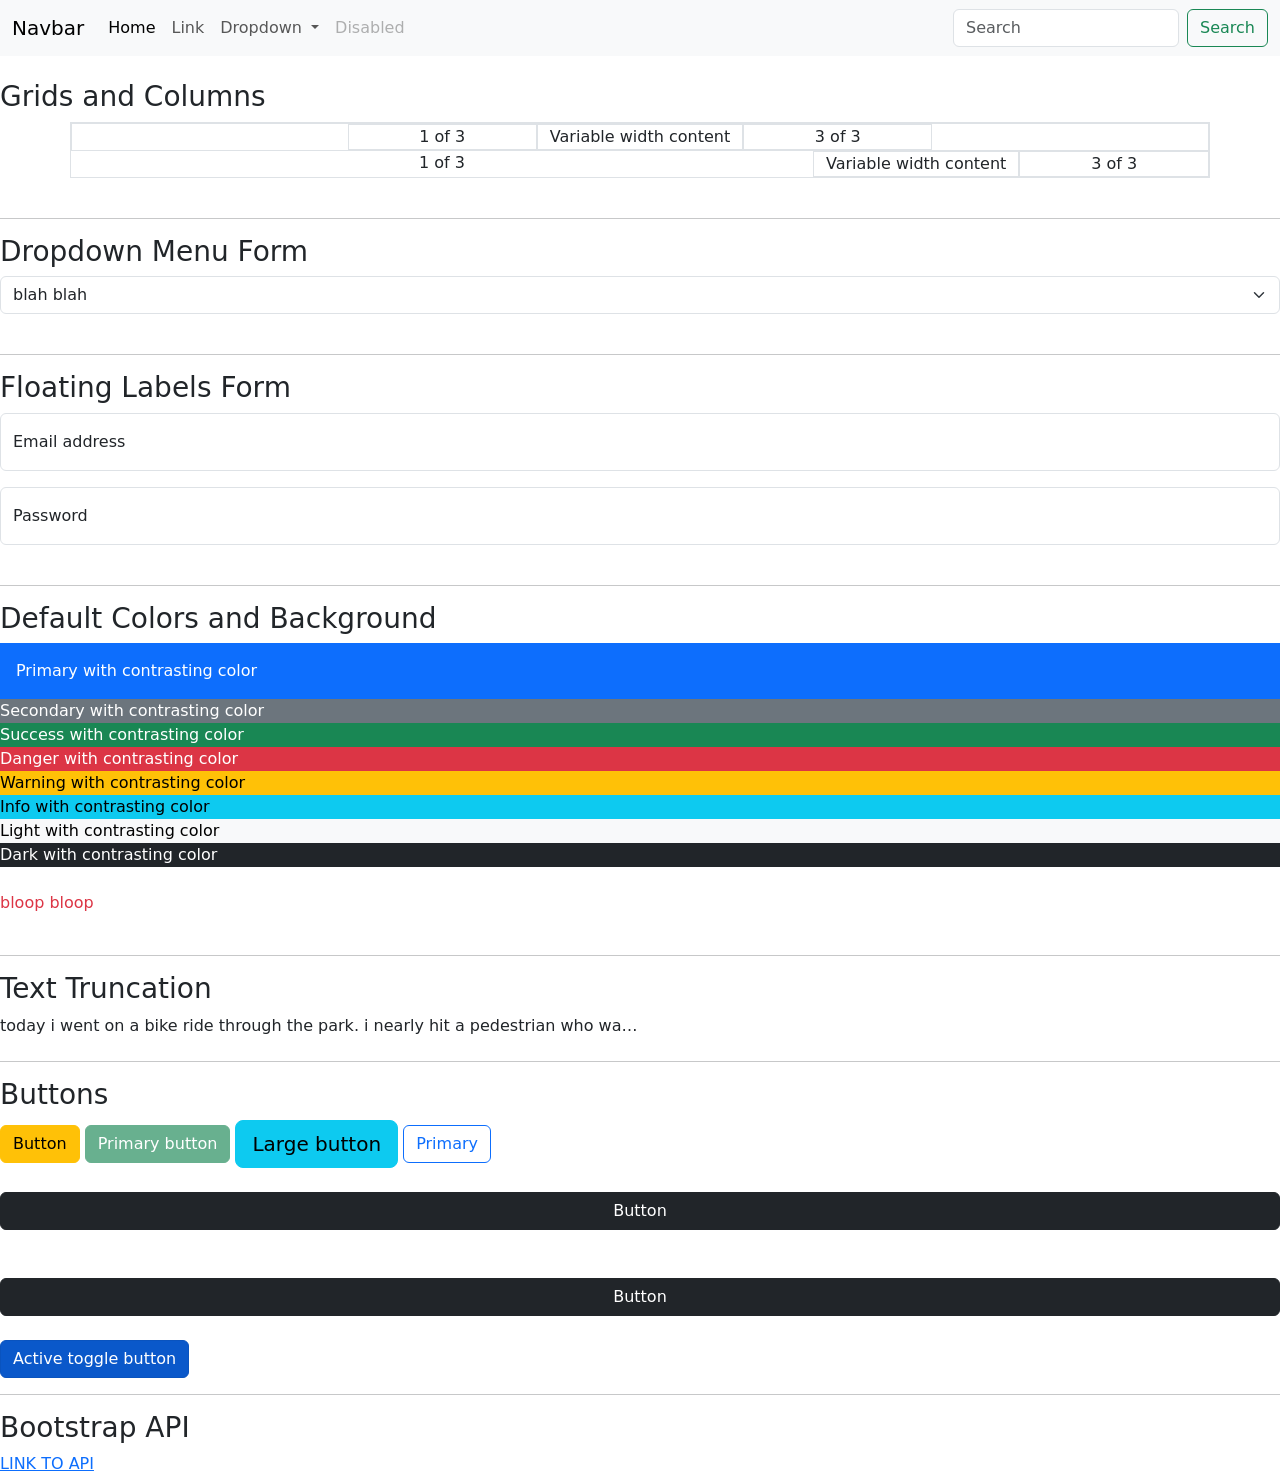
<file: 23_bt_dynamicSalamanders_akhmedovaD-huaS/index.html>
<!--
Dynamic Salamanders: Diana Akhmedova and Samantha Hua
SoftDev
K23 -- A Day of Noodling -- exploring Bootstrap
2022-11-28
time spent: 1.5 hrs
-->

<!doctype html>
<html lang="en">
  <head>
    <meta charset="utf-8">
    <meta name="viewport" content="width=device-width, initial-scale=1">
    <title>Bootstrap demo</title>
    <link href="https://cdn.jsdelivr.net/npm/bootstrap@5.2.3/dist/css/bootstrap.min.css" rel="stylesheet" integrity="sha384-rbsA2VBKQhggwzxH7pPCaAqO46MgnOM80zW1RWuH61DGLwZJEdK2Kadq2F9CUG65" crossorigin="anonymous">
  </head>
  <body>
    <!-- break it down now: Popper and other JS -->
    <script src="https://cdn.jsdelivr.net/npm/@popperjs/core@2.11.6/dist/umd/popper.min.js" integrity="sha384-oBqDVmMz9ATKxIep9tiCxS/Z9fNfEXiDAYTujMAeBAsjFuCZSmKbSSUnQlmh/jp3" crossorigin="anonymous"></script>
    <script src="https://cdn.jsdelivr.net/npm/bootstrap@5.2.3/dist/js/bootstrap.min.js" integrity="sha384-cuYeSxntonz0PPNlHhBs68uyIAVpIIOZZ5JqeqvYYIcEL727kskC66kF92t6Xl2V" crossorigin="anonymous"></script>

    <!-- complete JS bundle -->
    <!-- <script src="https://cdn.jsdelivr.net/npm/bootstrap@5.2.3/dist/js/bootstrap.bundle.min.js" integrity="sha384-kenU1KFdBIe4zVF0s0G1M5b4hcpxyD9F7jL+jjXkk+Q2h455rYXK/7HAuoJl+0I4" crossorigin="anonymous"></script> -->

    <!-- NAVBAR -->
    <nav class="navbar navbar-expand-lg bg-light">
      <!-- navbar creates the navbar element. visually, it just looks like a bar at the top of the screen with no margin -->
      <div class="container-fluid">
        <a class="navbar-brand" href="#">Navbar</a>
        <!-- navbar-brand makes the anchor link not look like a link but is still clickable -->
        <button class="navbar-toggler" type="button" data-bs-toggle="collapse" data-bs-target="#navbarSupportedContent" aria-controls="navbarSupportedContent" aria-expanded="false" aria-label="Toggle navigation">
          <!-- navbar-toggler is what allows mobile users to still access all of the components in the navbar. it only appears when the screen is small -->
          <span class="navbar-toggler-icon"></span>
          <!-- navbar-toggler-icon is the built in three lines icon that represents a menu that can be opened up -->
        </button>
        <div class="collapse navbar-collapse" id="navbarSupportedContent">
          <!-- navbar-collapse allows the user to move the navbar out of sight whenever they are not at the top of the page -->
          <!-- WE DO NOT KNOW WHAT COLLAPSE DOES THAT NAVBAR-COLLAPSE DOESN'T -->
          <ul class="navbar-nav me-auto mb-2 mb-lg-0">
            <!-- me-auto makes all of the contents in this list align left. mb-2 makes the margin of the ul larger and the overall navar thicker. mb-lg-0 removes the margin on the ul so that the overall navbar is the same thickness regardless of the screen size. mb-lg-0 is only triggered when the screen size is considered large -->
            <li class="nav-item">
              <!-- nav-link active bolds the item in the navbar that indicates to the user which page they are currently on -->
              <a class="nav-link active" aria-current="page"  href="#">Home</a>
              <!-- aria-current indicates the user is interacting with a specific item on the current page. it is an accessibility feature as screenreaders will be able to pick up on this and notify the listener that that link leads to the page you are already on. has no visual difference -->
            </li>
            <li class="nav-item">
              <!-- we think nav-item is a way to group all of the elements within the navbar. it doesn't actually change the style -->
              <a class="nav-link" href="#">Link</a>
            </li>
            <li class="nav-item dropdown">
              <!-- nav-item dropdown-toggle allows the user to toggle the dropdown menu on and off (visible/invisible) -->
              <a class="nav-link dropdown-toggle" href="#" role="button" data-bs-toggle="dropdown" aria-expanded="false">
                Dropdown
              </a>
              <ul class="dropdown-menu">
              <!-- dropdown-menu that allows the user to click on "Action", "Another action", and "Something else here" -->
                <li><a class="dropdown-item" href="#">Action</a></li>
                <li><a class="dropdown-item" href="#">Another action</a></li>
                <li><hr class="dropdown-divider"></li>
                <!-- creates a line within the dropdown menu to separate two sections of the same dropdown -->
                <li><a class="dropdown-item" href="#">Something else here</a></li>
                <!-- dropdown-item is an item of the dropdown-menu -->
              </ul>
            </li>
            <li class="nav-item">
              <a class="nav-link disabled">Disabled</a>
              <!-- nav-link disabled disables the user from clicking the link, it appears grayed out and is not clickable -->
            </li>
          </ul>
          <form class="d-flex" role="search">
            <!-- search is a form that allows the user to input text into the search bar and submit it when the search bar is clicked -->
            <input class="form-control me-2" type="search" placeholder="Search" aria-label="Search">
            <!-- form-control lets boostrap know that you're making a form more specific/customized. it allows you to utilize the other form-specific features -->
            <button class="btn btn-outline-success" type="submit">Search</button>
            <!-- btn-outline-success creates a green outline for the button and fills it with a darker green when hovered over -->
          </form>
        </div>
      </div>
    </nav>

    <br>

    <h3>Grids and Columns</h3>

    <!-- GRIDS AND COLUMNS -->
    <div class="container text-center border">
      <!-- container allows you to access all of the features Bootstrap provides for container. border makes a light gray border around the element -->
      <div class="row justify-content-md-center border">
        <div class="col col-lg-2 border">
          <!-- col-lg-2 changes the column size if the screen is classified as a large screen. 2 is the specified width of the cell. the greater the number, the larger the cell -->
          1 of 3
        </div>
        <div class="col-md-auto border">
          <!-- col-md-auto makes the column size just large enough to encase the text -->
          Variable width content
        </div>
        <div class="col col-lg-2 border">
          3 of 3
        </div>
      </div>
      <div class="row">
        <div class="col">
          1 of 3
        </div>
        <div class="col-md-auto border">
          Variable width content
        </div>
        <div class="col col-lg-2 border">
          3 of 3
        </div>
      </div>
    </div>

    <br>
    <hr>
    <h3>Dropdown Menu Form</h3>

    <!-- FORMS -->
      <!-- DROPDOWN-MENU FORM -->
      <select class="form-select" aria-label="Default select example">
        <!-- form-select specifies the type of form you are inputting, form-select is a dropdown-menu that displays "blah blah", "One", "Two", and "Three" -->
        <option selected>blah blah</option>
        <!-- selected specifies that this should be the option visible to the user before a choice is made -->
        <option value="1">One</option>
        <option value="2">Two</option>
        <option value="3">Three</option>
        <!-- form-select options -->
      </select>

      <br>
      <hr>
      <h3>Floating Labels Form</h3>

      <!-- FLOATING LABELS FORM -->
      <div class="form-floating mb-3">
        <!-- form-floating specifies that you are coding a form with floating labels. the mb-3 separates the email address input from the password input. the 3 specifically determines the size of the gap -->
        <input type="email" class="form-control" id="floatingInput" placeholder="name@example.com">
        <!-- specifying the type of input to be email does not change the site visually. we think it may allow us to validate whether the input was an email or not later on. -->
        <label for="floatingInput">Email address</label>
      </div>
      <div class="form-floating">
        <!-- form-floating creates a smaller-sized grayed out text of "Password" that appears above the user's cursor when the text field is clicked -->
        <input type="password" class="form-control" id="floatingPassword" placeholder="Password">
        <!-- placeholder is required on each <input> element, and we think that it is used if the user inputs nothing and submits the form, but the placeholder doesn't display on the text field -->
        <label for="floatingPassword">Password</label>
        <!-- for="floatingPassword" specifies the specific element the label is for. it is referencing the id given to the input earlier -->
      </div>

      <br>
      <hr>
      <h3>Default Colors and Background</h3>

    <!-- COLORS AND BACKGROUND -->
    <div class="text-bg-primary p-3">Primary with contrasting color</div>
    <!-- p-3 makes the padding the specific size attributed to 3. as with the other spacing shortcuts, the larger the number, the larger the spacing -->
    <!-- primary is blue, text is white -->
    <div class="text-bg-secondary">Secondary with contrasting color</div>
    <!-- secondary is gray, text is white -->
    <div class="text-bg-success">Success with contrasting color</div>
    <!-- success is dark green, text is white -->
    <div class="text-bg-danger">Danger with contrasting color</div>
    <!-- danger is red, text is white  -->
    <div class="text-bg-warning">Warning with contrasting color</div>
    <!-- warning is yellow, text is black -->
    <div class="text-bg-info">Info with contrasting color</div>
    <!-- info is light blue, text is black-->
    <div class="text-bg-light">Light with contrasting color</div>
    <!-- light is white, text is black -->
    <div class="text-bg-dark">Dark with contrasting color</div>
    <!-- dark is black, text is white -->
    <br>
    <div class="text-danger">bloop bloop</div>
    <!-- you can also use the default colors to change text. just remove the -bg -->

    <br>
    <hr>
    <h3>Text Truncation</h3>

    <!-- TEXT TRUNCATION -->
    <span class="d-inline-block text-truncate" style="max-width: 50%;">
    <!-- the documentation said this would only work with display:block or display:inline-block. we opted for the example with display:inline-block as we thought this would be more applicable to our work -->
      today i went on a bike ride through the park. i nearly hit a pedestrian who walked into the bike lane. i was scared. and i saw a little kid who was eating ice cream. in this weather! who could imagine
      <!-- d-inline-block is the bootstrap shortcut to set display:inline-block. the style specifies where the text should be cut off. the ellipses are added automatically-->
      <!-- this would have been very helpful with our K00 projects when we only wanted to show a snippet of our blogs/stories -->
    </span>

    <br>
    <hr>
    <h3>Buttons</h3>

    <!-- BUTTONS -->
    <button class="btn btn-warning" type="submit">Button</button>
    <!-- classic type of button that gets lighter when you hover over it -->
    <button type="button" class="btn btn-success" disabled>Primary button</button>
    <!-- btn-success creates a green button with white text. it does not change color because the user is prohibited from clicking on the button -->
    <button type="button" class="btn btn-info btn-lg">Large button</button>
    <!-- btn-info creates a large blue button with white text. it becomes a lighter shade of blue once hovered over -->
    <button type="button" class="btn btn-outline-primary">Primary</button>
    <!-- btn-outline-primary creates a blue outline of the button with blue text. once hovered over, the button's background becomes blue and the text becomes white -->

    <br> <br>

    <div class="d-grid gap-5">
      <!-- d-grid makes the button the length of the screen. gap-5 specifies the distance between the two buttons. 5 is the maximum so any number beyond it makes the two buttons touch. -->
      <button class="btn btn-dark" type="button">Button</button>
      <button class="btn btn-dark" type="button">Button</button>
      <!-- the button spans the entire screen and is black with white text. when hovered over, the button turns gray -->
    </div>
    <br>
    <button type="button" class="btn btn-primary active" data-bs-toggle="button" aria-pressed="true">Active toggle button</button>
    <!-- btn-primary active creates a blue button that can be pressed to activate/toggle on and pressed again to deactivate/toggle off. it turns a darker shade of blue once activated. -->

    <br>
    <hr>
    <h3>Bootstrap API</h3>

    <a alt="bootstrap api link" href="https://getbootstrap.com/docs/5.2/utilities/api/">LINK TO API</a>

  </body>
</html>
</file>
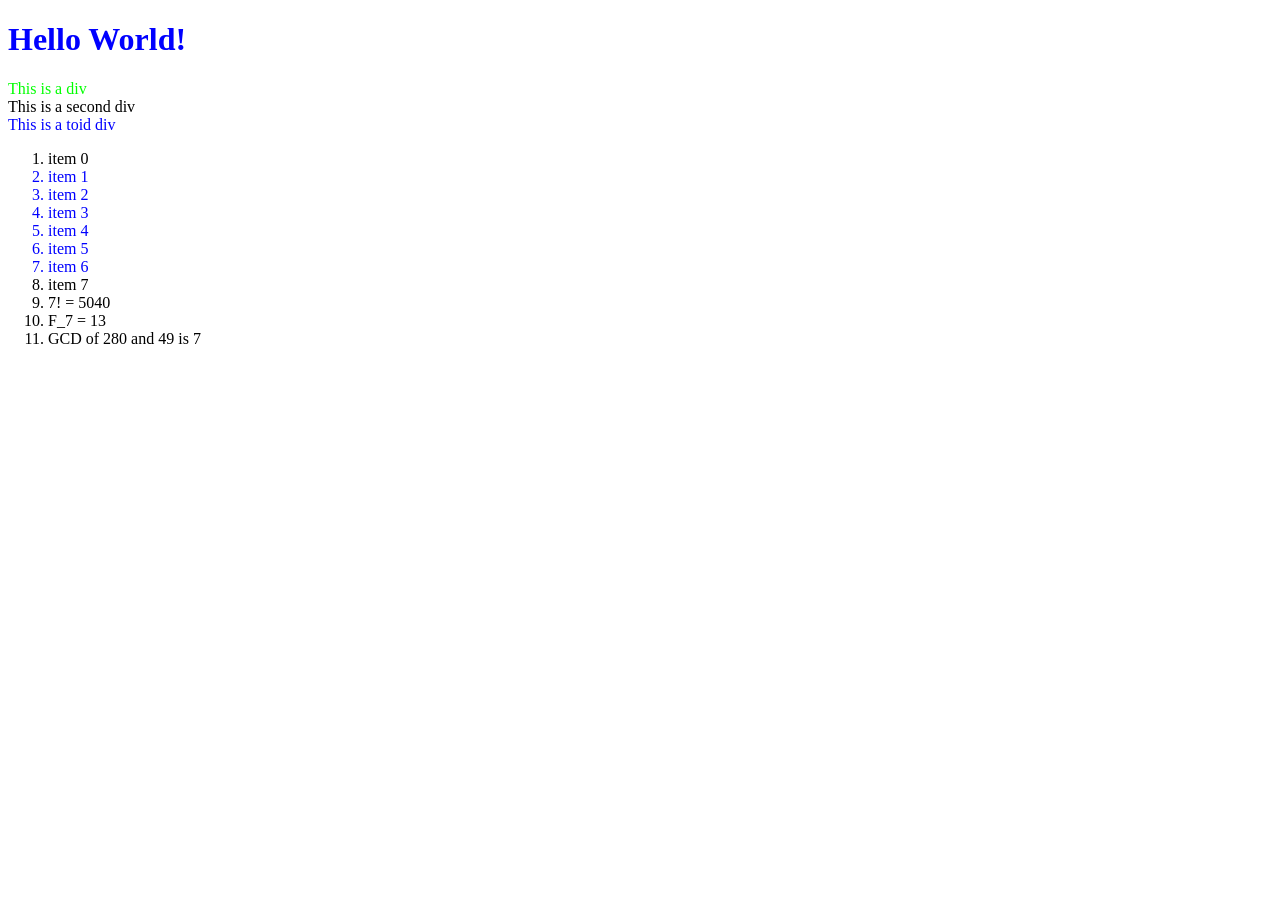
<file: 28_jsdom/index.html>
<!DOCTYPE html>

<!--
     Team Phantom Tollbooth :: Clyde Sinclair, Fierce Dragon
     SoftDev pd0
     K28 -- Manipulating the DOM
     2023-04-05w
   --------------------------------------------------
-->


<html lang="en">
  <!-- HTML file for exploring JavaScript interactions with the DOM -->

  <head>
    <meta charset="utf-8">
    <style>
      .red   {color : #ff0000;} /* red is the class and all items with class red will be that specified color */
      .green {color : #00ff00;}
      .blue  {color : #0000ff;} /* highest priority */
    </style>
  </head>

  <body>
    <h1 id="h" class="blue">Hello World!</h1>

    <div id="div1" class="green">This is a div</div>
    <div id="div2">This is a second div</div>
    <div class="blue">This is a toid div</div>

    <ol id="thelist">
      <li class="">item 0</li>
      <li class="green blue">item 1</li>
      <li class="green blue">item 2</li>
      <li class="red green blue">item 3</li>
      <li class="red green blue">item 4</li>
      <li class="green blue">item 5</li>
      <li class="green blue">item 6</li>
      <li class="">item 7</li>
    </ol>

    <script src="dommy_consolery.js"></script> 

  </body>
</html>
</file>
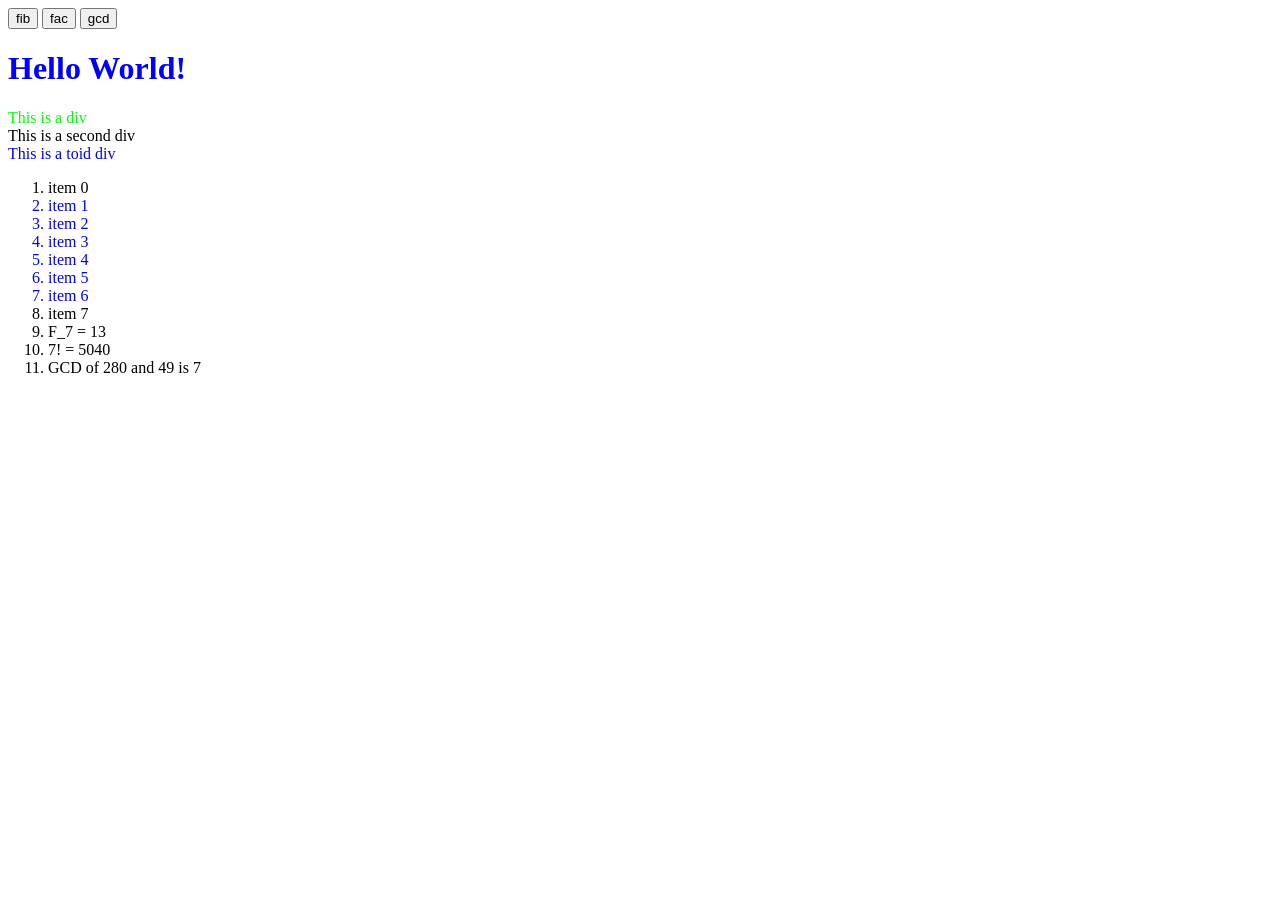
<file: 29_jsdom/index.html>
<!DOCTYPE html>

<!--
     Team Phantom Tollbooth :: Clyde Sinclair, Fierce Dragon
     SoftDev pd0
     K28 -- Manipulating the DOM
     2023-04-05w
   --------------------------------------------------
-->


<html lang="en">
  <!-- HTML file for exploring JavaScript interactions with the DOM -->

  <head>
    <meta charset="utf-8">
    <style>
      .red   {color : #ff0000;} /* red is the class and all items with class red will be that specified color */
      .green {color : #00ff00;}
      .blue  {color : #0000ff;} /* highest priority */
    </style>
  </head>

  <body>

    <button id="fib"> fib </button>
    <button id="fac"> fac </button>
    <button id="gcd"> gcd </button>

    <h1 id="h" class="blue">Hello World!</h1>

    <div id="div1" class="green">This is a div</div>
    <div id="div2">This is a second div</div>
    <div class="blue">This is a toid div</div>

    <ol id="thelist">
      <li class="">item 0</li>
      <li class="green blue">item 1</li>
      <li class="green blue">item 2</li>
      <li class="red green blue">item 3</li>
      <li class="red green blue">item 4</li>
      <li class="green blue">item 5</li>
      <li class="green blue">item 6</li>
      <li class="">item 7</li>
    </ol>

    <script src="dommy_consolery.js"></script> 

  </body>
</html>
</file>
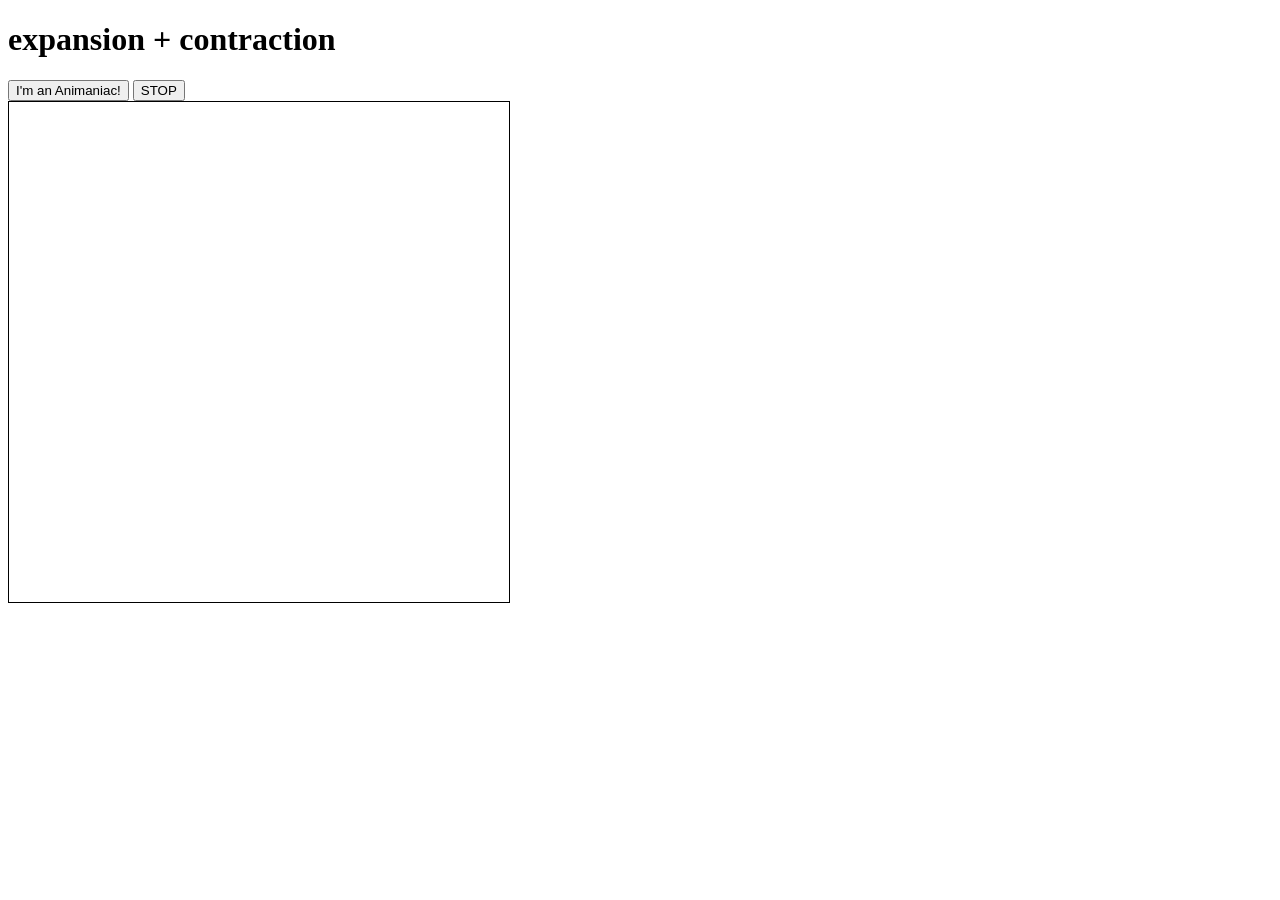
<file: 31_jsanim/index.html>
<!DOCTYPE html>
<html lang="en">
  <!-- Team Frog Riders :: Samantha Hua, Matthew Yee
       SoftDev pd7
       K31 -- canvas based JS animation
       2023-04-25

       HTML file for JavaScript canvas work
  -->

  <head>
    <meta charset="utf-8"/>
    <title>The State of Animania</title>
  </head>

  <style>
    #playground { border: 1px solid black }
  </style>

  <h1>expansion + contraction</h1>

  <div>
    <button id="buttonCircle">
      I'm an Animaniac!
    </button>

    <button id="buttonStop">
      STOP
    </button>
  </div>

  <canvas width="500" height="500" id="playground">
  </canvas>

  <script src="animate.js"></script>

</html>
</file>
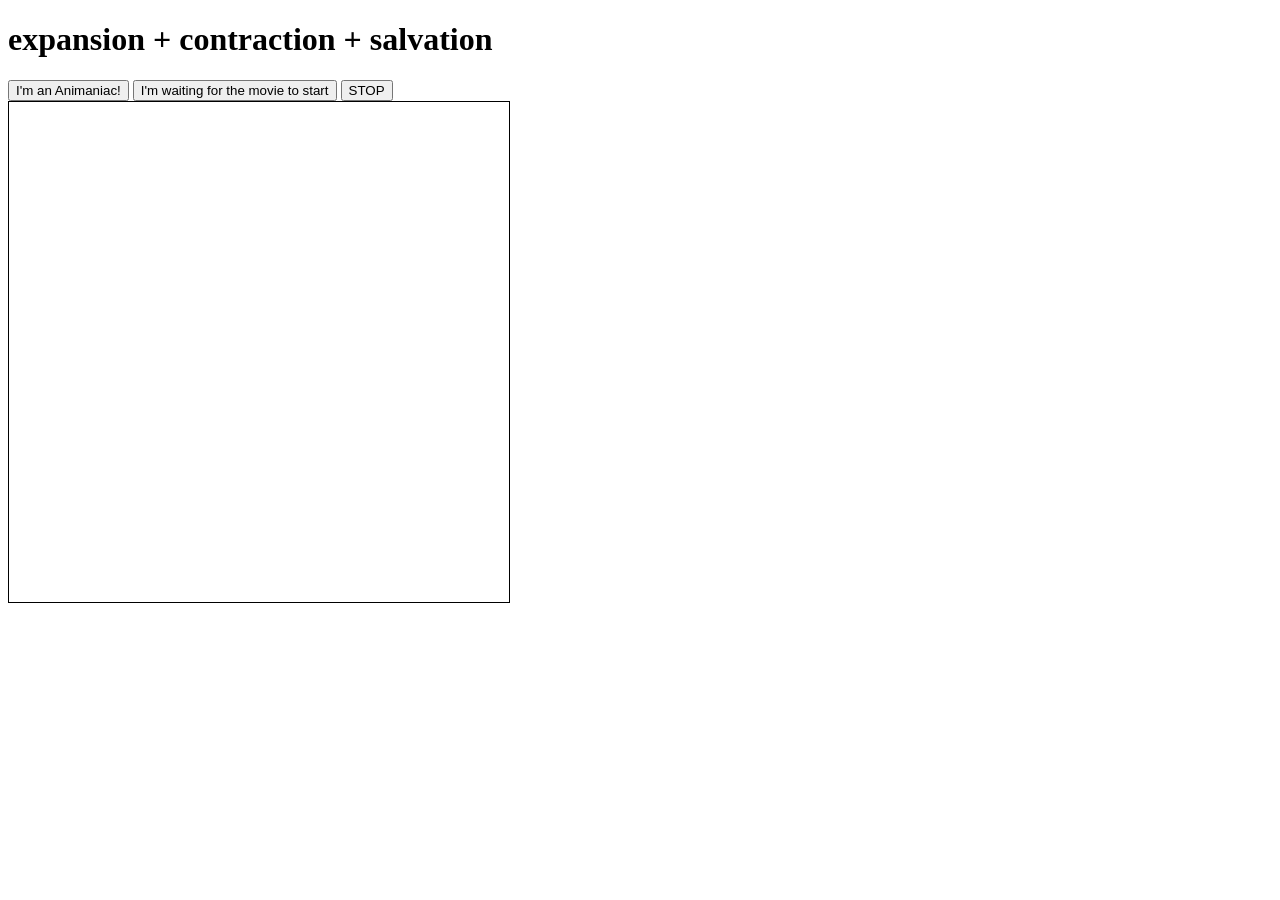
<file: 32_jsanim/index.html>
<!DOCTYPE html>
<html lang="en">
  <!-- Team Ringbearers :: Frodo Baggins, Bilbo Baggins
       SoftDev pd0
       K31 -- canvas based JS animation
       2023-04-25t

       HTML file for JavaScript canvas work
  -->

  <head>
    <meta charset="utf-8"/>
    <title>The State of Animania</title>
  </head>

  <style>
    #playground { border: 1px solid black }
  </style>

  <h1>expansion + contraction + salvation </h1>

  <div>
    <button id="circle">
      I'm an Animaniac!
    </button>

    <button id="dvd">
        I'm waiting for the movie to start
      </button>
  
    <button id="stop">
      STOP
    </button>
  </div>

  <canvas width="500" height="500" id="playground">
  </canvas>

  <script src="animate.js"></script>

</html>
</file>
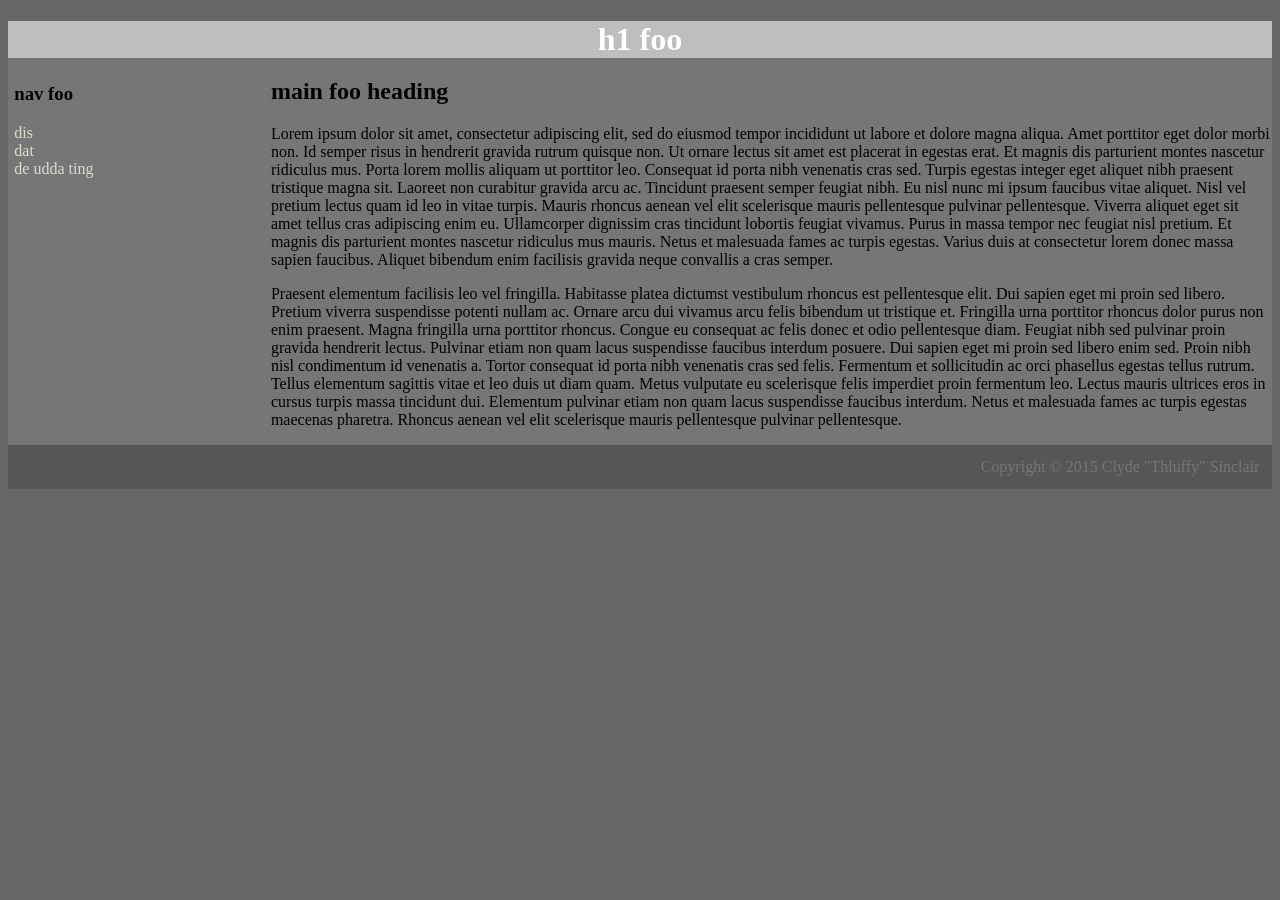
<file: 14_css/templates/index.html>
<!DOCTYPE html>
<!--
Timmy and Dini's Adventures: Samantha Hua and Anjini Katari
SoftDev
K14 -- Serving Looks -- eyedropper linking html to app 
2022-10-18
time spent: .2hrs
 -->


<html>

  <head>
    <title> Timmy and Dini Present... </title>
    <link rel="stylesheet" type="text/css" href="../static/style.css">
  </head>

  <body>
    <h1>h1 foo</h1>
    <div class="main-content">
      <div class="left-col">
        <h3>nav foo</h3>
        <div class="list">
            <p>dis<br>dat<br>de udda ting</p>
        </div>
      </div>
      <div class="right-col">
        <h2>main foo heading</h2>

        <p> Lorem ipsum dolor sit amet, consectetur adipiscing elit, sed do eiusmod tempor incididunt ut labore et dolore magna aliqua. Amet porttitor eget dolor morbi non. Id semper risus in hendrerit gravida rutrum quisque non. Ut ornare lectus sit amet est placerat in egestas erat. Et magnis dis parturient montes nascetur ridiculus mus. Porta lorem mollis aliquam ut porttitor leo. Consequat id porta nibh venenatis cras sed. Turpis egestas integer eget aliquet nibh praesent tristique magna sit. Laoreet non curabitur gravida arcu ac. Tincidunt praesent semper feugiat nibh. Eu nisl nunc mi ipsum faucibus vitae aliquet. Nisl vel pretium lectus quam id leo in vitae turpis. Mauris rhoncus aenean vel elit scelerisque mauris pellentesque pulvinar pellentesque. Viverra aliquet eget sit amet tellus cras adipiscing enim eu. Ullamcorper dignissim cras tincidunt lobortis feugiat vivamus. Purus in massa tempor nec feugiat nisl pretium. Et magnis dis parturient montes nascetur ridiculus mus mauris. Netus et malesuada fames ac turpis egestas. Varius duis at consectetur lorem donec massa sapien faucibus. Aliquet bibendum enim facilisis gravida neque convallis a cras semper. </p>
        
        <p> Praesent elementum facilisis leo vel fringilla. Habitasse platea dictumst vestibulum rhoncus est pellentesque elit. Dui sapien eget mi proin sed libero. Pretium viverra suspendisse potenti nullam ac. Ornare arcu dui vivamus arcu felis bibendum ut tristique et. Fringilla urna porttitor rhoncus dolor purus non enim praesent. Magna fringilla urna porttitor rhoncus. Congue eu consequat ac felis donec et odio pellentesque diam. Feugiat nibh sed pulvinar proin gravida hendrerit lectus. Pulvinar etiam non quam lacus suspendisse faucibus interdum posuere. Dui sapien eget mi proin sed libero enim sed. Proin nibh nisl condimentum id venenatis a. Tortor consequat id porta nibh venenatis cras sed felis. Fermentum et sollicitudin ac orci phasellus egestas tellus rutrum. Tellus elementum sagittis vitae et leo duis ut diam quam. Metus vulputate eu scelerisque felis imperdiet proin fermentum leo. Lectus mauris ultrices eros in cursus turpis massa tincidunt dui. Elementum pulvinar etiam non quam lacus suspendisse faucibus interdum. Netus et malesuada fames ac turpis egestas maecenas pharetra. Rhoncus aenean vel elit scelerisque mauris pellentesque pulvinar pellentesque. </p>
      </div>
    </div>
    <footer>
        Copyright © 2015 Clyde "Thluffy" Sinclair
    </footer>
  </body>

</html>
</file>
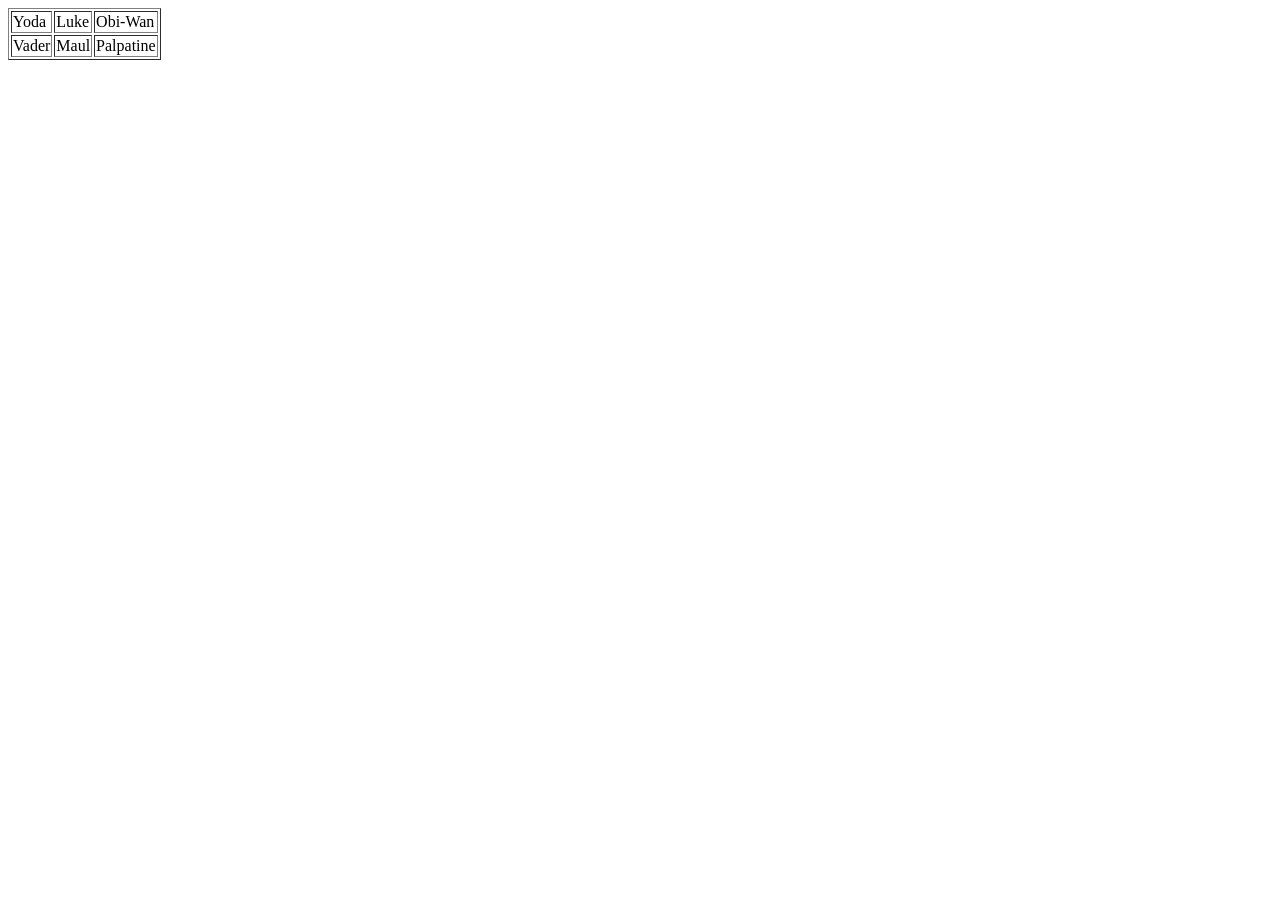
<file: 33_jsprop/1/index.html>
<!DOCTYPE html>
<!-- Clyde Sinclair
     SoftDev pd0
     Spring 2023
     HTML file for exploring DOM event propogation using JavaScript
-->

<html lang="en">
  <head>
    <meta charset="utf-8"/>
    <title>
      Event Propagation Demo
    </title>
  </head>

  <body>
    <table border="1">
      <tr>
        <td>Yoda</td>
        <td>Luke</td>
        <td>Obi-Wan</td>
      </tr>
      <tr>
        <td>Vader</td>
        <td>Maul</td>
        <td>Palpatine</td>
      </tr>
    </table>

    <script src="events.js"></script>
  </body>

</html>
</file>
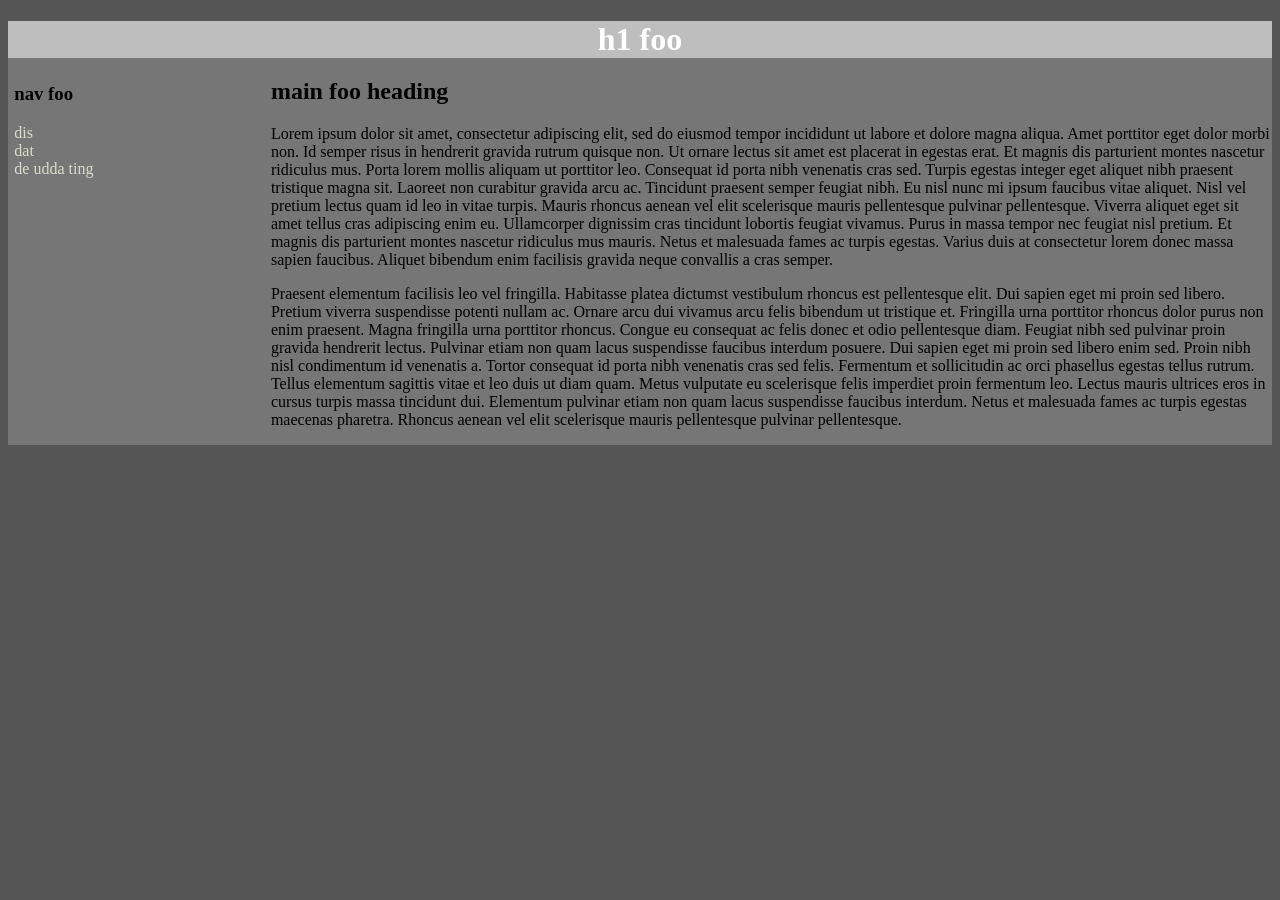
<file: 13_css/mimic.html>
<!DOCTYPE html>
<!--
Timmy and Dini's Adventures: Samantha Hua and Anjini Katari
SoftDev
K13 -- Stuylin' & Wylin' & Profilin' -- css flexbox flex div flex-flow color picker
2022-10-18
time spent: 1hrs
 -->


<html>

  <head>
    <title> Timmy and Dini Present... </title>
    <link rel="stylesheet" type="text/css" href="mimic.css">
  </head>

  <body>
    <h1>h1 foo</h1>
    <div class="main-content">
      <div class="left-col">
        <h3>nav foo</h3>
        <div class="list">
            <p>dis<br>dat<br>de udda ting</p>
        </div>
      </div>
      <div class="right-col">
        <h2>main foo heading</h2>

        <p> Lorem ipsum dolor sit amet, consectetur adipiscing elit, sed do eiusmod tempor incididunt ut labore et dolore magna aliqua. Amet porttitor eget dolor morbi non. Id semper risus in hendrerit gravida rutrum quisque non. Ut ornare lectus sit amet est placerat in egestas erat. Et magnis dis parturient montes nascetur ridiculus mus. Porta lorem mollis aliquam ut porttitor leo. Consequat id porta nibh venenatis cras sed. Turpis egestas integer eget aliquet nibh praesent tristique magna sit. Laoreet non curabitur gravida arcu ac. Tincidunt praesent semper feugiat nibh. Eu nisl nunc mi ipsum faucibus vitae aliquet. Nisl vel pretium lectus quam id leo in vitae turpis. Mauris rhoncus aenean vel elit scelerisque mauris pellentesque pulvinar pellentesque. Viverra aliquet eget sit amet tellus cras adipiscing enim eu. Ullamcorper dignissim cras tincidunt lobortis feugiat vivamus. Purus in massa tempor nec feugiat nisl pretium. Et magnis dis parturient montes nascetur ridiculus mus mauris. Netus et malesuada fames ac turpis egestas. Varius duis at consectetur lorem donec massa sapien faucibus. Aliquet bibendum enim facilisis gravida neque convallis a cras semper. </p>
        
        <p> Praesent elementum facilisis leo vel fringilla. Habitasse platea dictumst vestibulum rhoncus est pellentesque elit. Dui sapien eget mi proin sed libero. Pretium viverra suspendisse potenti nullam ac. Ornare arcu dui vivamus arcu felis bibendum ut tristique et. Fringilla urna porttitor rhoncus dolor purus non enim praesent. Magna fringilla urna porttitor rhoncus. Congue eu consequat ac felis donec et odio pellentesque diam. Feugiat nibh sed pulvinar proin gravida hendrerit lectus. Pulvinar etiam non quam lacus suspendisse faucibus interdum posuere. Dui sapien eget mi proin sed libero enim sed. Proin nibh nisl condimentum id venenatis a. Tortor consequat id porta nibh venenatis cras sed felis. Fermentum et sollicitudin ac orci phasellus egestas tellus rutrum. Tellus elementum sagittis vitae et leo duis ut diam quam. Metus vulputate eu scelerisque felis imperdiet proin fermentum leo. Lectus mauris ultrices eros in cursus turpis massa tincidunt dui. Elementum pulvinar etiam non quam lacus suspendisse faucibus interdum. Netus et malesuada fames ac turpis egestas maecenas pharetra. Rhoncus aenean vel elit scelerisque mauris pellentesque pulvinar pellentesque. </p>
      </div>
    </div>
  </body>

</html>
</file>
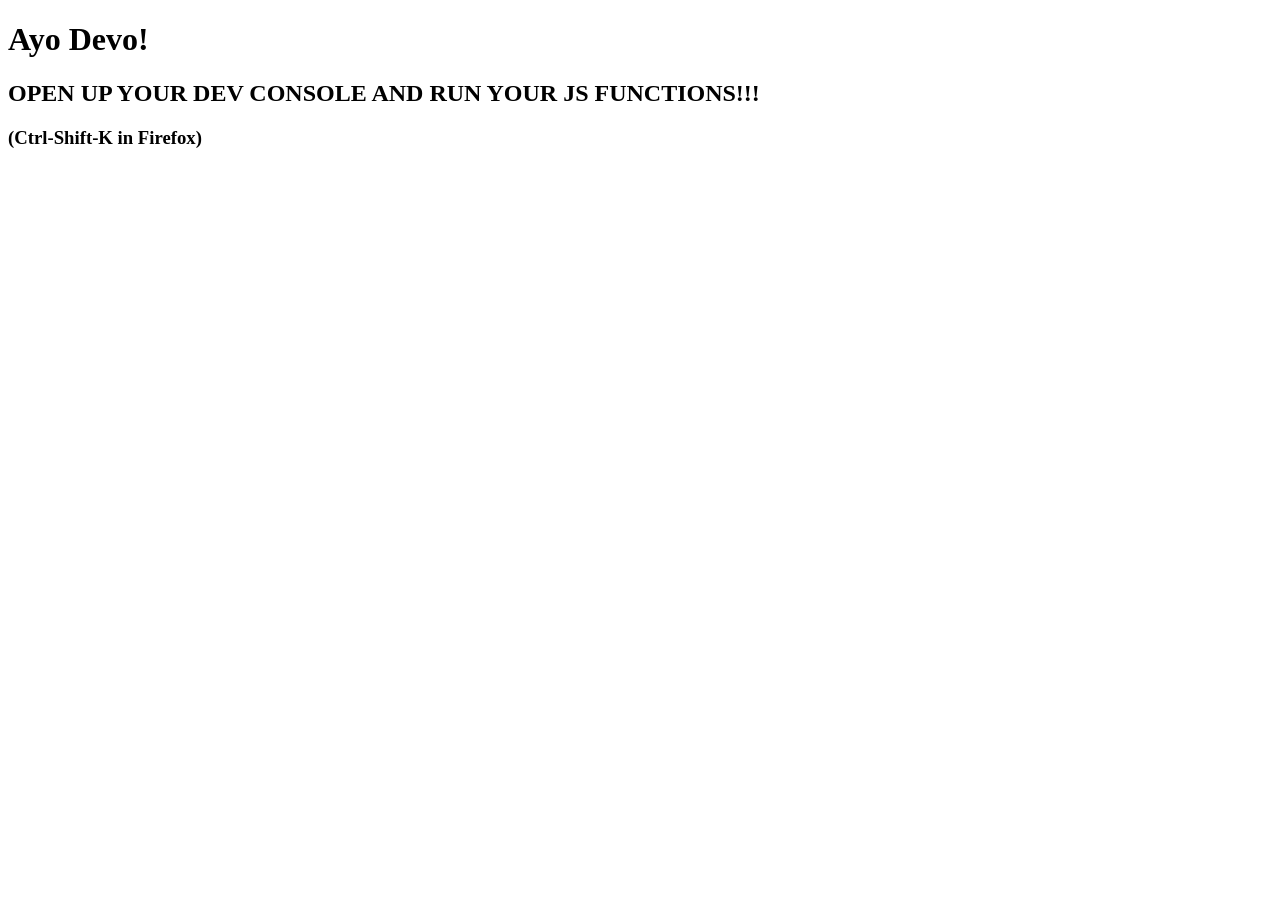
<file: 27_js/open_me.html>
<!DOCTYPE html>

<!--
     Team guac no salsa :: Samantha Hua, Vansh Saboo
     SoftDev pd7
     K27 -- Basic functions in JavaScript
     2023-04-03t
-->

<html lang="en">
  <!-- HTML file for intro JavaScript work -->

  <html>
    <head>
      <meta charset="utf-8"/>
      <title>JS work the foist</title>
    </head>

    <body>
      <H1>Ayo Devo!</H1>
      <h2>OPEN UP YOUR DEV CONSOLE AND RUN YOUR JS FUNCTIONS!!!</h2>
      <h3>(Ctrl-Shift-K in Firefox)</h3>

      <script src="fibfac.js"></script>
    </body>
  </html>
</file>
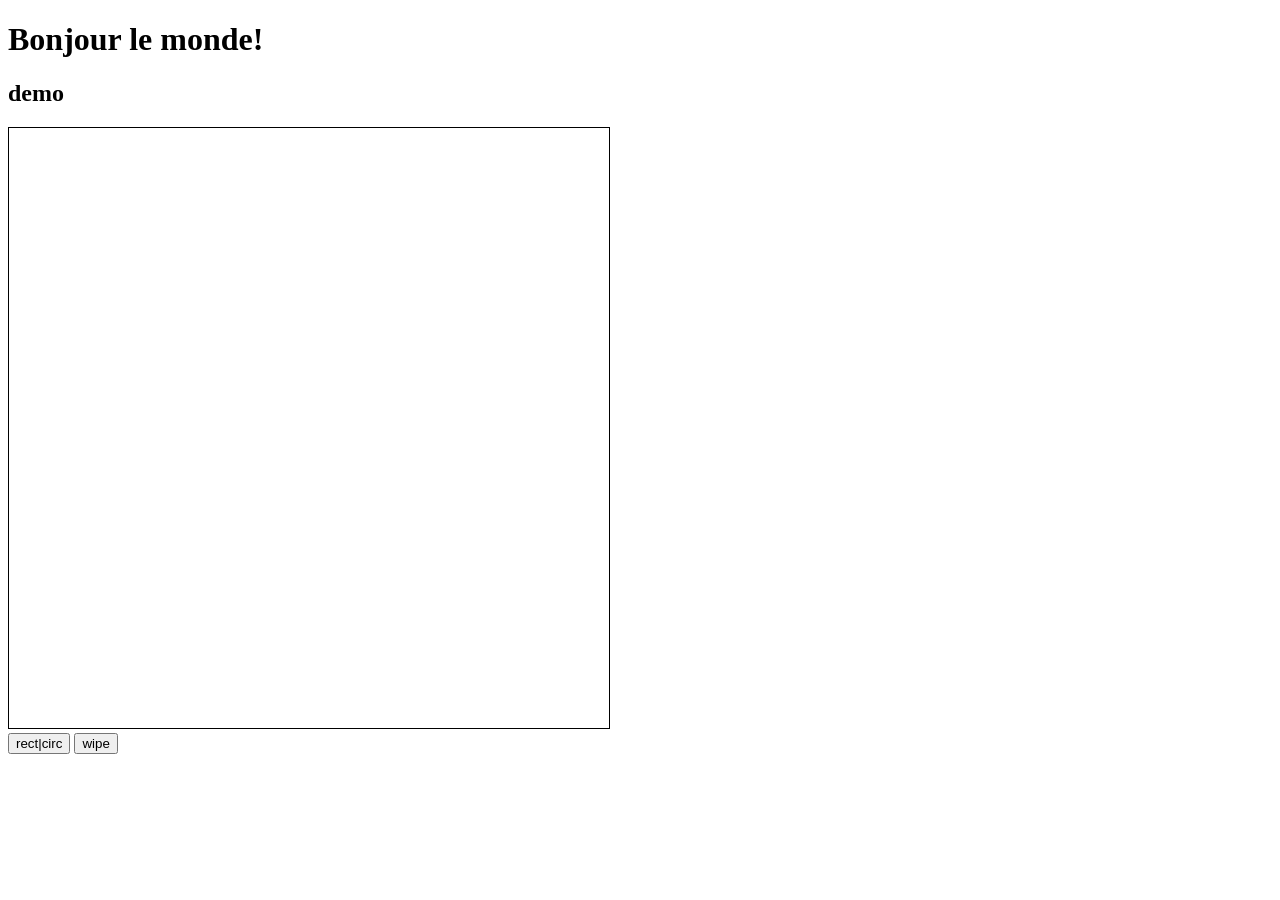
<file: 30_jscanvas/clickdraw.html>
<!DOCTYPE html>
<html lang="en">
  <!-- Clyde Sinclair
       SoftDev pd0
       K30 -- canvas based JS drawing
       2023-04-24m

       HTML file for JavaScript canvas work
  -->

  <head>
    <meta charset="utf-8"/>
    <title>basic JS canvas work</title>
  </head>

  <style>
    #slate { border: 1px solid black }
  </style>

  <h1>Bonjour le monde!</h1>
  <h2> demo</h2>

  <div>
    <canvas height="600" width="600"
            id="slate">
      dis dat alt txt tho
    </canvas>
  </div>

  <button id="buttonToggle">rect|circ</button>
  <button id="buttonClear">wipe</button>

  <script src="clickdraw.js"></script>

</html>
</file>
<file: 14_css/static/style.css>
/*
Timmy and Dini's Adventures: Samantha Hua and Anjini Katari
SoftDev
K14 -- Serving Looks -- eyedropper linking html to app 
2022-10-19
time spent: .2hrs
*/

h1 {
    text-align: center;
    background: #bebebe;
    color: white;
    margin-bottom: 0;
}

.list {
    color: #dcdccd;
}

.main-content {
    display: flex;
    background-color: #767676;
    margin-bottom: 0;
    padding-bottom: 0;
}

.left-col {
    margin: .5%;
    flex: 1;
}

.right-col {
    flex: 4;
}

body {
    background: #666666;
}

footer {
    padding: 1%;
    background-color: #565656;
    text-align: right;
    color: #767676;
}
</file>
<file: 13_css/mimic.css>
/*
Timmy and Dini's Adventures: Samantha Hua and Anjini Katari
SoftDev
K13 -- Stuylin' & Wylin' & Profilin' -- css flexbox flex div flex-flow color picker
2022-10-18
time spent: 1hrs
*/

h1 {
    text-align: center;
    background: #bebebe;
    color: white;
    margin-bottom: 0;
}

.list {
    color: #dcdccd;
}

.main-content {
    display: flex;
    background-color: #767676;
}

.left-col {
    margin: .5%;
    flex: 1;
}

.right-col {
    flex: 4;
}

body {
    background: #565656;
}
</file>
